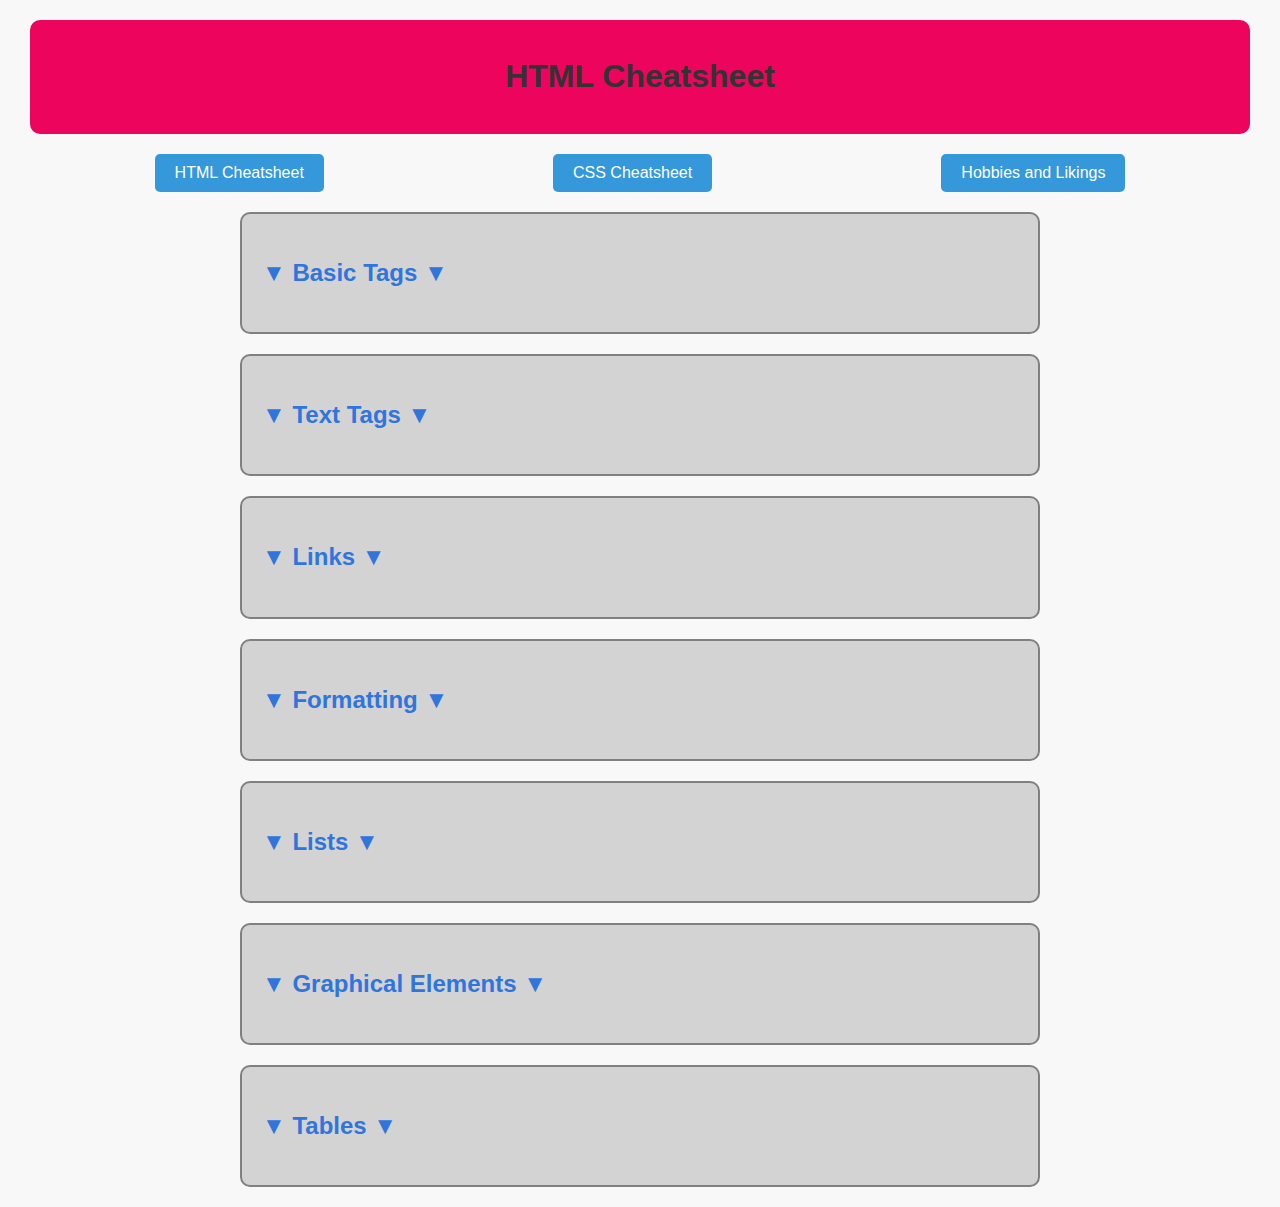
<file: index.html>
<!DOCTYPE html>
<html lang="en">

<head>
    <meta charset="UTF-8">
    <meta name="viewport" content="width=device-width, initial-scale=1.0">
    <title>HTML Cheatsheet</title>
    <link rel="stylesheet" href="styles.css">
    <script src="script.js"></script>
</head>

    <body>
        <header>
            <h1>HTML Cheatsheet</h1>
        </header>
        <div class="toolbar">
            <button onclick="showHTML()">HTML Cheatsheet</button>
            <button onclick="showCSS()">CSS Cheatsheet</button>
            <button onclick="showMypage()">Hobbies and Likings</button>
        </div>
            <main>
<!--Basic Tab----------------------------------------------------------------->
                <section class="code-section" id="basic-tags">
                    <h2 onclick="toggleSection('basic-tags')">▼ Basic Tags ▼</h2>
                    <div class="code-explanation">
                        <code>&lt;html&gt; &lt;/html&gt;</code>
                        <p>This is the root element of an HTML page.</p><br>
                    </div>
                    
                    
                    <div class="code-explanation">
                            <code>
                                &lt;head&gt; &lt;/head&gt;
                            </code>
                        
                        <p>Sets off the title and other information that isn't displayed.</p>
                        <br>
                    </div>

                    <div class="code-explanation">
                        
                            <code>
                                &lt;body&gt; &lt;/body&gt;
                            </code>
                        
                        <p>Sets off the visible portion of the document.</p>
                    <br>
                    </div>

                    <div class="code-explanation">
                        
                            <code>
                                &lt;title&gt; &lt;/title&gt;
                            </code>
                        
                        <p>Puts the name of the document in the title bar. When bookmarking pages, this is what is bookmarked.</p>
                        <br>
                    </div>
                </section>

<!--Text Tab--------------------------------------------------------------------------->
                <section class="code-section" id="text-tags">
                    <h2 onclick="toggleSection('text-tags')">▼ Text Tags ▼</h2>
                    <div class="code-explanation">
                    <code>
                        &lt;pre&gt; &lt;/pre&gt;
                    </code>
                    <p>Creates preformatted text.</p><br>
                    </div>
                    <div class="code-explanation">
                    <code>
                        &lt;h1&gt; &lt;/h1&gt; &lt;h6&gt; &lt;/h6&gt;
                    </code>
                    <p>Creates headlines. <code>&lt;h1&gt;</code> is the largest, and <code>&lt;h6&gt;</code> is the smallest.</p>
                    <br>
                    </div>
                    <div class="code-explanation">
                    <code>
                        &lt;b&gt; &lt;/b&gt; (use &lt;strong&gt; instead)
                    </code>
                    <p>Creates bold text. It's recommended to use <code>&lt;strong&gt;</code> instead for semantic meaning.</p><br>
                    </div>
                    <div class="code-explanation">
                    <code>
                        &lt;i&gt; &lt;/i&gt; (use &lt;em&gt; instead)
                    </code>
                    <p>Creates italicized text. It's recommended to use <code>&lt;em&gt;</code> instead for semantic meaning.</p><br>
                    </div>
                    <div class="code-explanation">
                    <code>
                        &lt;tt&gt; &lt;/tt&gt;
                    </code>
                    <p>Creates typewriter-style text.</p><br>
                    </div>
                    <div class="code-explanation">
                    <code>
                        &lt;code&gt; &lt;/code&gt;
                    </code>
                    <p>Used to define source code, usually monospace.</p><br>
                    </div>
                    <div class="code-explanation">
                    <code>
                        &lt;cite&gt; &lt;/cite&gt;
                    </code>
                    <p>Creates a citation, usually processed in italics.</p><br>
                    </div>
                    <div class="code-explanation">
                    <code>
                        &lt;address&gt; &lt;/address&gt;
                    </code>
                    <p>Creates an address section, usually processed in italics.</p><br>
                    </div>
                    <div class="code-explanation">
                    <code>
                        &lt;em&gt; &lt;/em&gt; (use &lt;i&gt; instead)
                    </code>
                    <p>Emphasizes a word, usually processed in italics. It's recommended to use <code>&lt;i&gt;</code> instead for semantic meaning.</p><br>
                    </div>

                    <div class="code-explanation">
                    <code>
                        &lt;strong&gt; &lt;/strong&gt; (use &lt;b&gt; instead)
                    </code>
                    <p>Emphasizes a word, usually processed in bold. It's recommended to use <code>&lt;b&gt;</code> instead for semantic meaning.</p><br>
                    </div>

                    <div class="code-explanation">
                    <code>
                        &lt;font size=?&gt; &lt;/font&gt; (should use CSS instead)
                        &lt;font color=?&gt; &lt;/font&gt; (should use CSS instead)
                        &lt;font face=?&gt; &lt;/font&gt; (should use CSS instead)
                    </code>
                    <p>These tags set the size, color, and face of the font. It's recommended to use CSS instead for styling.</p><br>
                    </div>

                </section>
<!--Links Tab----------------------------------------------------------------->
                <section class="code-section" id="Links">
                    <h2 onclick="toggleSection('Links')">▼ Links ▼</h2>
                    <div class="code-explanation">
                        <code>
                            &lt;a href="URL"&gt;clickable text&lt;/a&gt;
                        </code>
                    <p>Creates a hyperlink to a Uniform Resource Locator (URL).</p><br>
                    </div>

                    <div class="code-explanation">
                        <code>
                            &lt;a href="mailto:EMAIL_ADDRESS"&gt;clickable text&lt;/a&gt;
                        </code>
                    <p>Creates a hyperlink to an email address.</p><br>
                    </div>

                    <div class="code-explanation">
                        <code>
                            &lt;a name="NAME"&gt;
                        </code>
                    <p>Creates a target location within a document.</p><br>
                    </div>

                    <div class="code-explanation">
                        <code>
                            &lt;a href="#NAME"&gt;clickable text&lt;/a&gt;
                        </code>
                    <p>Creates a link to that target location.</p><br>
                    </div>
                </section>
            
<!--Formatting Tab------------------------------------------------------------------------------>
                <section class="code-section" id="Formatting">
                    <h2 onclick="toggleSection('Formatting')">▼ Formatting ▼</h2>
                    <div class="code-explanation">
                        <code>
                            &lt;p&gt; &lt;/p&gt;
                        </code>
                    <p>Creates a new paragraph.</p><br>
                    </div>

                    <div class="code-explanation">
                        <code>
                            &lt;br&gt;
                        </code>
                    <p>Inserts a line break (carriage return).</p><br>
                    </div>

                    <div class="code-explanation">
                        <code>
                            &lt;blockquote&gt; &lt;/blockquote&gt;
                        </code>
                    <p>Puts content in a quote, indents text from both sides.</p><br>
                    </div>

                    <div class="code-explanation">
                        <code>
                            &lt;div&gt; &lt;/div&gt;
                        </code>
                    <p>Used to format block content with CSS.</p><br>
                    </div>

                    <div class="code-explanation">
                        <code>
                            &lt;span&gt; &lt;/span&gt;
                        </code>
                    <p>Used to format inline content with CSS.</p><br>
                    </div>
                </section>
            
<!--Lists Tab------------------------------------------------------------------->
                <section class="code-section" id="list">
                    <h2 onclick="toggleSection('list')">▼ Lists ▼</h2>
                    <div class="code-explanation">
                        <code>
                            &lt;ul&gt; &lt;/ul&gt;
                        </code>
                    <p>Creates an unordered list.</p><br>
                    </div>

                    <div class="code-explanation">
                        <code>
                            &lt;ol start=?&gt; &lt;/ol&gt;
                        </code>
                    <p>Creates an ordered list. Use <code>start=xx</code> where <code>xx</code> is a counting number to specify the starting number.</p><br>
                    </div>

                    <div class="code-explanation">
                        <code>
                            &lt;li&gt; &lt;/li&gt;
                        </code>
                    <p>Encompasses each list item.</p><br>
                    </div>

                    <div class="code-explanation">
                        <code>
                            &lt;dl&gt; &lt;/dl&gt;
                        </code>
                    <p>Creates a definition list.</p><br>
                    </div>

                    <div class="code-explanation">
                        <code>
                            &lt;dt&gt;
                        </code>
                    <p>Precedes each definition term.</p><br>
                    </div>

                    <div class="code-explanation">
                        <code>
                            &lt;dd&gt;
                        </code>
                    <p>Precedes each definition.</p><br>
                    </div>
                </section>

<!--Graphical Tab--------------------------------------------------------------------->
                <section class="code-section" id="Graphical">
                    <h2 onclick="toggleSection('Graphical')">▼ Graphical Elements ▼</h2>
                    <div class="code-explanation">
                        <code>
                            &lt;hr&gt;
                        </code>
                    <p>Inserts a horizontal rule.</p><br>
                    </div>

                    <div class="code-explanation">
                        <code>
                            &lt;hr size=?&gt;
                        </code>
                    <p>Sets the size (height) of the horizontal rule.</p><br>
                    </div>

                    <div class="code-explanation">
                        <code>
                            &lt;hr width=?&gt;
                        </code>
                    <p>Sets the width of the rule (as a % or absolute pixel length).</p><br>
                    </div>

                    <div class="code-explanation">
                        <code>
                            &lt;hr noshade&gt;
                        </code>
                    <p>Creates a horizontal rule without a shadow.</p><br>
                    </div>

                    <div class="code-explanation">
                        <code>
                            &lt;img src="URL" /&gt;
                        </code>
                    <p>Adds an image; it is a separate file located at the URL.</p><br>
                    </div>

                    <div class="code-explanation">
                        <code>
                            &lt;img src="URL" align=?&gt;
                        </code>
                    <p>Aligns the image left/right/center/bottom/top/middle (use CSS).</p><br>
                    </div>

                    <div class="code-explanation">
                        <code>
                            &lt;img src="URL" border=?&gt;
                        </code>
                    <p>Sets the size of the border surrounding the image (use CSS).</p><br>
                    </div>

                    <div class="code-explanation">
                        <code>
                            &lt;img src="URL" height=?&gt;
                        </code>
                    <p>Sets the height of the image, in pixels.</p><br>
                    </div>

                    <div class="code-explanation">
                        <code>
                            &lt;img src="URL" width=?&gt;
                        </code>
                    <p>Sets the width of the image, in pixels.</p><br>
                    </div>

                    <div class="code-explanation">
                        <code>
                            &lt;img src="URL" alt=?&gt;
                        </code>
                    <p>Sets the alternate text for browsers that can't process images (required by the ADA).</p><br>
                    </div>
                </section>
            
<!--Tables Tab--------------------------------------------------------->
                <section class="code-section" id="Tables">
                    <h2 onclick="toggleSection('Tables')">▼ Tables ▼</h2>
                    <div class="code-explanation">
                        <code>
                            &lt;table&gt; &lt;/table&gt;
                        </code>
                    <p>Creates a table.</p><br>
                    </div>

                    <div class="code-explanation">
                        <code>
                            &lt;tr&gt; &lt;/tr&gt;
                        </code>
                    <p>Sets off each row in a table.</p><br>
                    </div>

                    <div class="code-explanation">
                        <code>
                            &lt;td&gt; &lt;/td&gt;
                        </code>
                    <p>Sets off each cell in a row.</p><br>
                    </div>

                    <div class="code-explanation">
                        <code>
                            &lt;th&gt; &lt;/th&gt;
                        </code>
                    <p>Sets off the table header (a normal cell with bold, centered text).</p><br>
                    </div>
                </section>
            </main>

            


    </body>

</html>
</file>
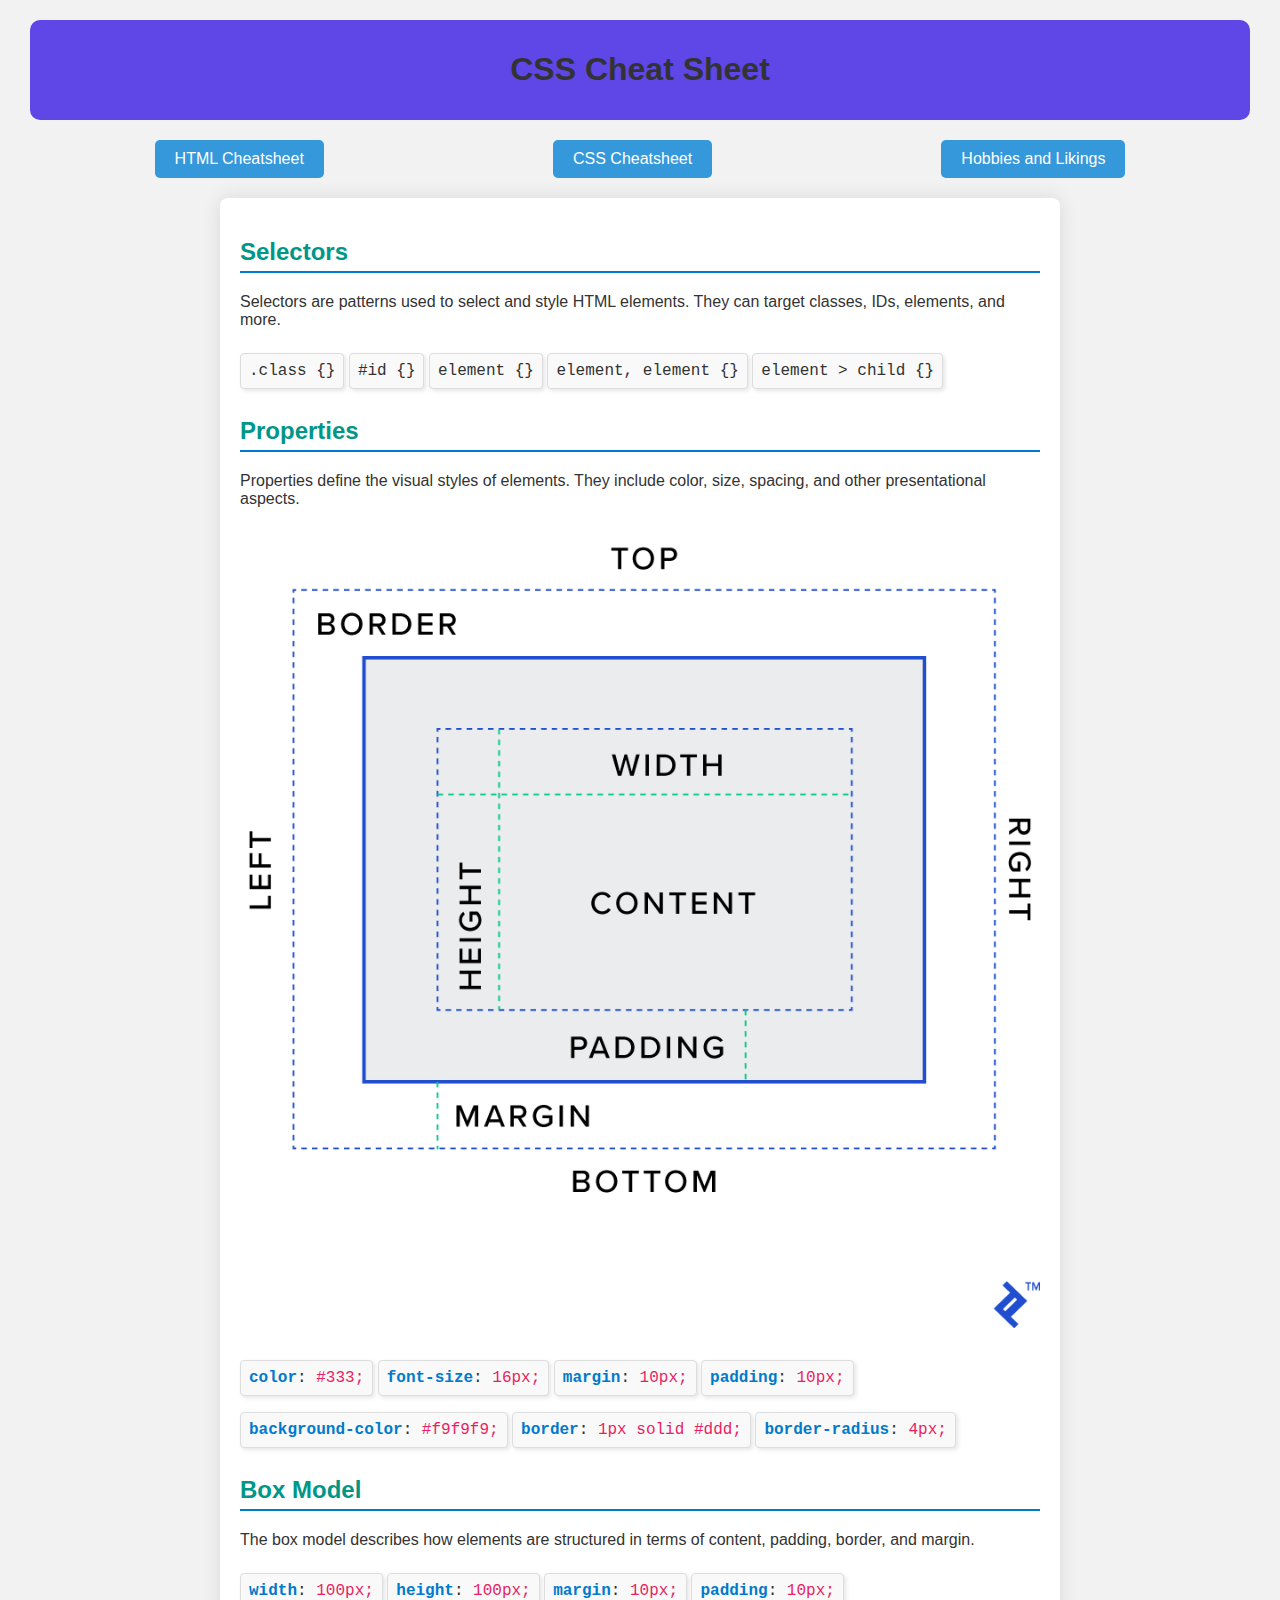
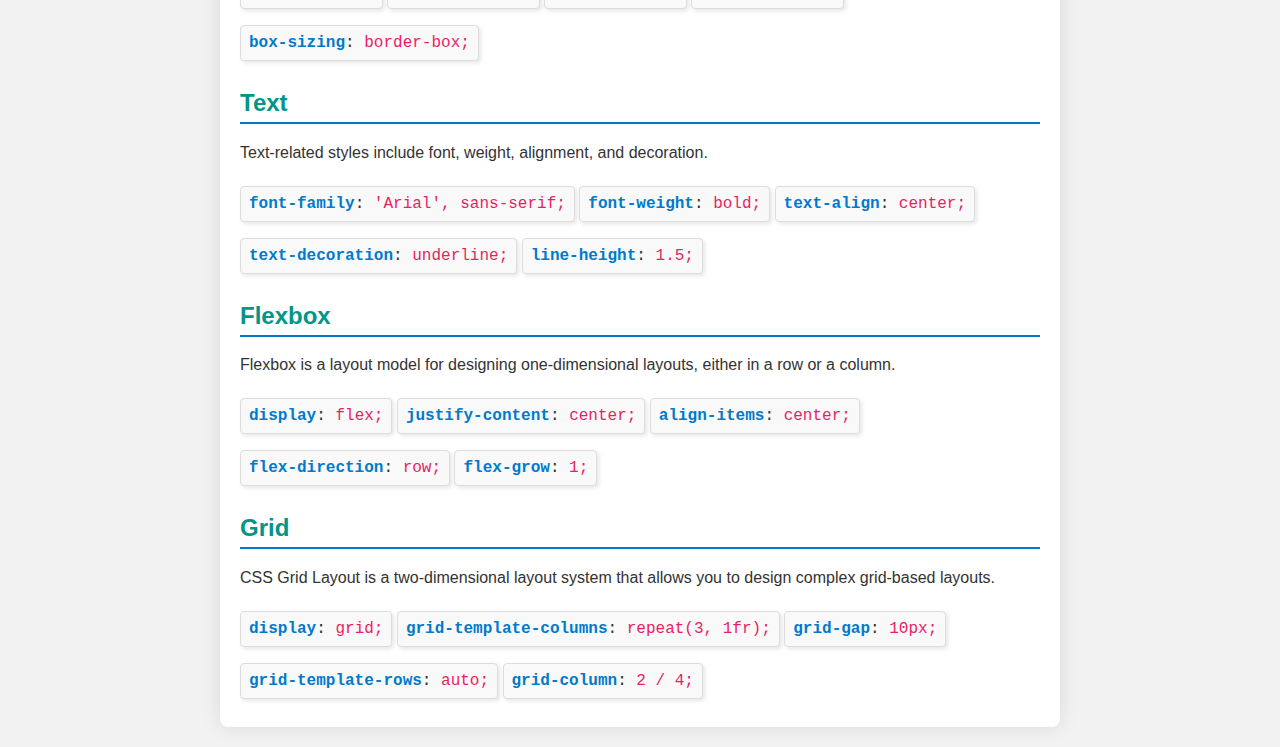
<file: css-cheatsheet.html>
<!DOCTYPE html>
<html lang="en">
<head>
    <meta charset="UTF-8">
    <meta name="viewport" content="width=device-width, initial-scale=1.0">
    <title>CSS Cheat Sheet</title>
    <link rel="stylesheet" href="stylesCss.css">
    <script src="scriptCss.js"></script>
</head>
<body>

    <header>
        <h1>CSS Cheat Sheet</h1>
    </header>

    <div class="toolbar">
        <button onclick="showHTML()">HTML Cheatsheet</button>
        <button onclick="showCSS()">CSS Cheatsheet</button>
        <button onclick="showMypage()">Hobbies and Likings</button>
    </div>

    <div class="container">

        
        <h2>Selectors</h2>
        <p>Selectors are patterns used to select and style HTML elements. They can target classes, IDs, elements, and more.</p>
        <code>.class {}</code>
        <code>#id {}</code>
        <code>element {}</code>
        <code>element, element {}</code>
        <code>element > child {}</code>

        <h2>Properties</h2>
        <p>Properties define the visual styles of elements. They include color, size, spacing, and other presentational aspects.</p>
        <div class="image-container">
            <img src="resources/properties.png" alt="CSS Properties" class="responsive-image">
        </div>
        <code><span class="property">color</span>: <span class="value">#333;</span></code>
        <code><span class="property">font-size</span>: <span class="value">16px;</span></code>
        <code><span class="property">margin</span>: <span class="value">10px;</span></code>
        <code><span class="property">padding</span>: <span class="value">10px;</span></code>
        <code><span class="property">background-color</span>: <span class="value">#f9f9f9;</span></code>
        <code><span class="property">border</span>: <span class="value">1px solid #ddd;</span></code>
        <code><span class="property">border-radius</span>: <span class="value">4px;</span></code>

        <h2>Box Model</h2>
        <p>The box model describes how elements are structured in terms of content, padding, border, and margin.</p>
        <code><span class="property">width</span>: <span class="value">100px;</span></code>
        <code><span class="property">height</span>: <span class="value">100px;</span></code>
        <code><span class="property">margin</span>: <span class="value">10px;</span></code>
        <code><span class="property">padding</span>: <span class="value">10px;</span></code>
        <code><span class="property">box-sizing</span>: <span class="value">border-box;</span></code>

        <h2>Text</h2>
        <p>Text-related styles include font, weight, alignment, and decoration.</p>
        <code><span class="property">font-family</span>: <span class="value">'Arial', sans-serif;</span></code>
        <code><span class="property">font-weight</span>: <span class="value">bold;</span></code>
        <code><span class="property">text-align</span>: <span class="value">center;</span></code>
        <code><span class="property">text-decoration</span>: <span class="value">underline;</span></code>
        <code><span class="property">line-height</span>: <span class="value">1.5;</span></code>

        <h2>Flexbox</h2>
        <p>Flexbox is a layout model for designing one-dimensional layouts, either in a row or a column.</p>
        <code><span class="property">display</span>: <span class="value">flex;</span></code>
        <code><span class="property">justify-content</span>: <span class="value">center;</span></code>
        <code><span class="property">align-items</span>: <span class="value">center;</span></code>
        <code><span class="property">flex-direction</span>: <span class="value">row;</span></code>
        <code><span class="property">flex-grow</span>: <span class="value">1;</span></code>

        <h2>Grid</h2>
        <p>CSS Grid Layout is a two-dimensional layout system that allows you to design complex grid-based layouts.</p>
        <code><span class="property">display</span>: <span class="value">grid;</span></code>
        <code><span class="property">grid-template-columns</span>: <span class="value">repeat(3, 1fr);</span></code>
        <code><span class="property">grid-gap</span>: <span class="value">10px;</span></code>
        <code><span class="property">grid-template-rows</span>: <span class="value">auto;</span></code>
        <code><span class="property">grid-column</span>: <span class="value">2 / 4;</span></code>

    </div>

    
</body>
</html>
</file>
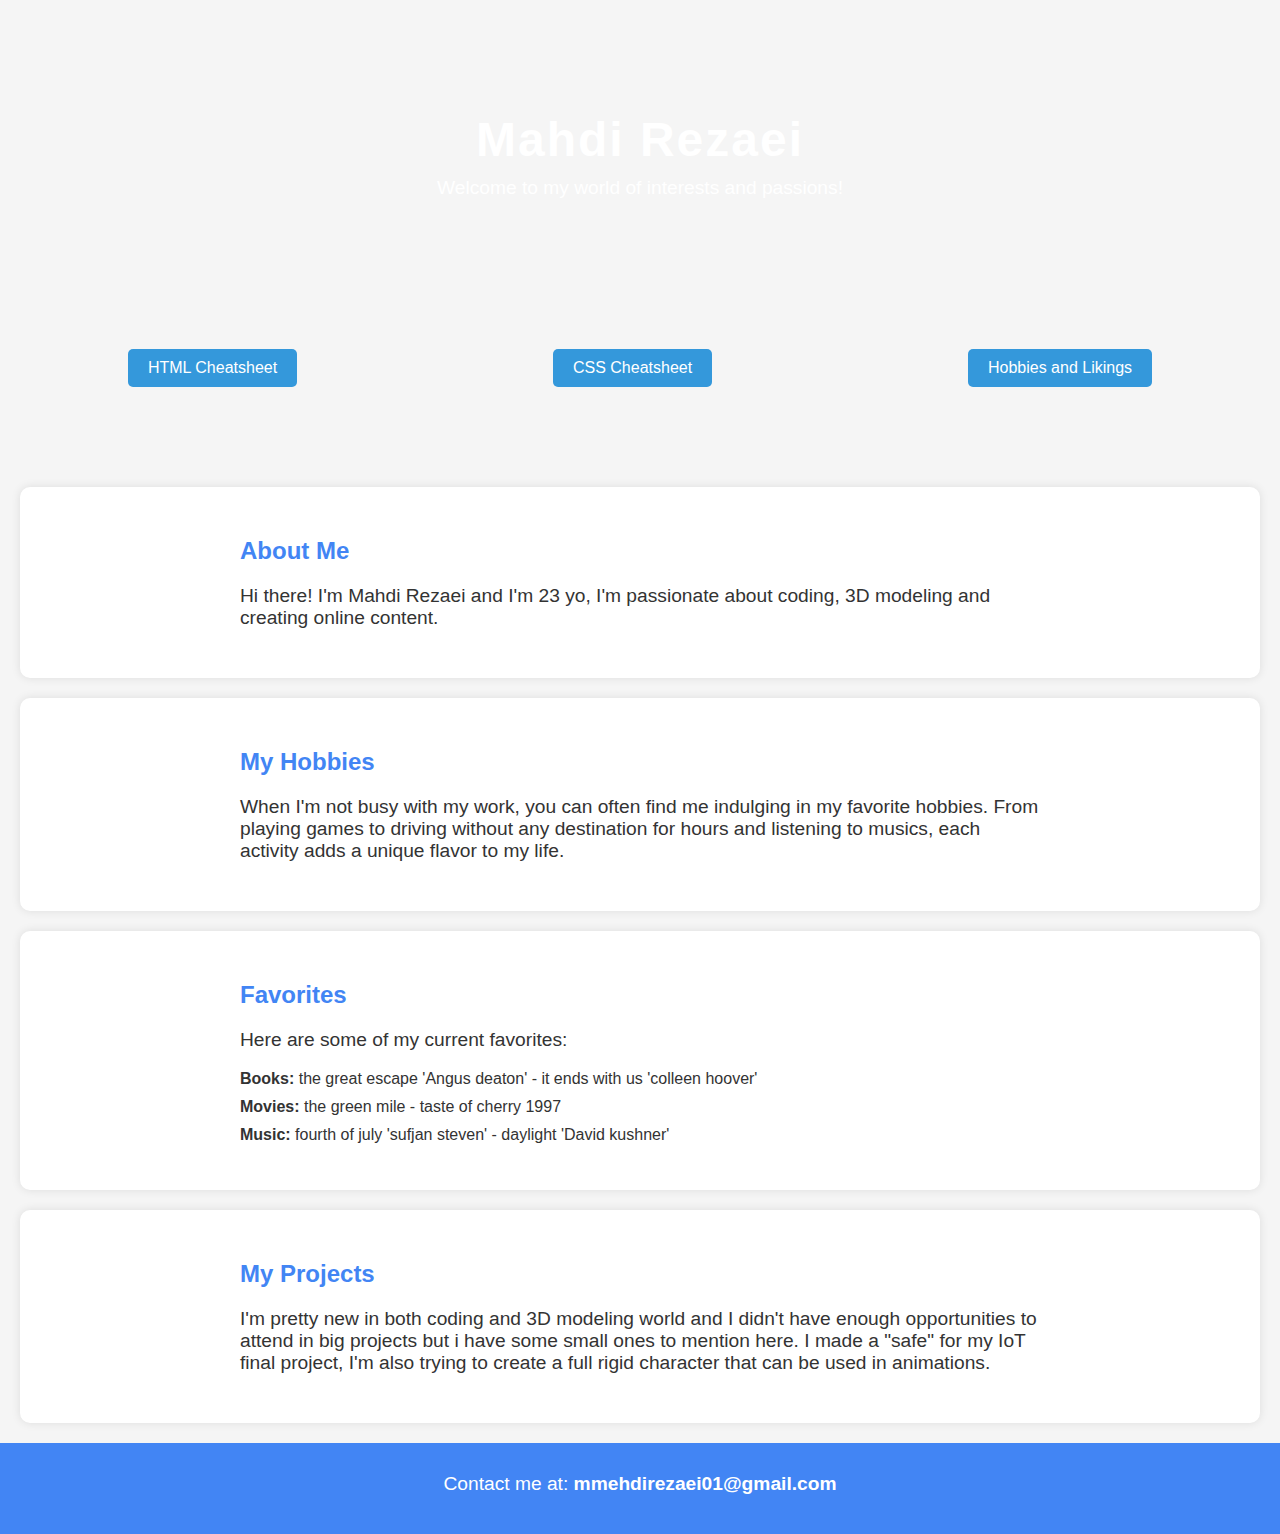
<file: myPage.html>
<!DOCTYPE html>
<html lang="en">
<head>
    <meta charset="UTF-8">
    <meta name="viewport" content="width=device-width, initial-scale=1.0">
    <title>Mahdi Rezaei - Hobbies and Likings</title>
    <link rel="stylesheet" href="mypage.css">
    <script src="mypage.js"></script>
</head>
<body>

    <header>
        <div class="header-content">
            <h1>Mahdi Rezaei</h1>
            <p>Welcome to my world of interests and passions!</p>
        </div>
        <div class="toolbar">
            <button onclick="showHTML()">HTML Cheatsheet</button>
            <button onclick="showCSS()">CSS Cheatsheet</button>
            <button onclick="showMypage()">Hobbies and Likings</button>
        </div>
    </header>

    

    <section>
        <div class="section-content">
            <h2>About Me</h2>
            <p>Hi there! I'm Mahdi Rezaei and I'm 23 yo, I'm passionate about coding, 3D modeling and creating online content.</p>
        </div>
    </section>

    <section>
        <div class="section-content">
            <h2>My Hobbies</h2>
            <p>When I'm not busy with my work, you can often find me indulging in my favorite hobbies. From playing games to driving without any destination for hours and listening to musics, each activity adds a unique flavor to my life.</p>
        </div>
    </section>

    <section>
        <div class="section-content">
            <h2>Favorites</h2>
            <p>Here are some of my current favorites:</p>
            <ul>
                <li><strong>Books:</strong> the great escape 'Angus deaton' - it ends with us 'colleen hoover'</li>
                <li><strong>Movies:</strong> the green mile - taste of cherry 1997</li>
                <li><strong>Music:</strong> fourth of july 'sufjan steven' - daylight 'David kushner'</li>
            </ul>
        </div>
    </section>

    <section>
        <div class="section-content">
            <h2>My Projects</h2>
            <p>I'm pretty new in both coding and 3D modeling world and I didn't have enough opportunities to attend in big projects but i have some small ones to mention here. I made a "safe" for my IoT final project,
                I'm also trying to create a full rigid character that can be used in animations.
            </p>
        </div>
    </section>

    <footer>
        <div class="footer-content">
            <p>Contact me at: <a href="mailto:mmehdirezaei01@gmail.com">mmehdirezaei01@gmail.com</a></p>
        </div>
    </footer>

</body>
</html>
</file>
<file: styles.css>
body {
    font-family: Arial, sans-serif;
    line-height: 1.6;
    margin: 20px;
    background-color: #f8f8f8;
    color: #333;
}

header {
    background-color: #ec045d;
    color: #fff;
    padding: 10px;
    border-radius: 10px;
    text-align: center;
    margin: 10px;
}

main {
    max-width: 800px;
    margin: 0 auto;
}

h1{
    color: #333;
}
h2 {
    cursor: pointer;
    color: rgb(48, 117, 219);
}

code {
    background-color: #f4f4f4;
    padding: 2px 5px;
    border-radius: 3px;
    font-family: Monaco, monospace;
}

p {
    margin-bottom: 20px;
}

.explanation {
    font-style: italic;
    color: #555;
}

.toggle-button {
    cursor: pointer;
    color: #007bff;
    display: block;
    margin-top: 5px;
}

.code-section {
    border: 2px solid gray;
    padding: 20px;
    border-radius: 10px;
    margin-bottom: 20px;
    background-color: #d3d3d3;
}

.toolbar {
    display: flex;
    justify-content: space-around;
    margin: 20px;
}

.toolbar button {
    padding: 10px 20px;
    font-size: 16px;
    background-color: #3498db;
    color: #fff;
    border: none;
    border-radius: 5px;
    cursor: pointer;
}

.toolbar button:hover {
    background-color: #2980b9;
}
</file>
<file: stylesCss.css>
body {
    font-family: 'Segoe UI', Tahoma, Geneva, Verdana, sans-serif;
    background-color: #f2f2f2;
    color: #333;
    margin: 20px;
}

header {
    background-color: #5e46e7;
    color: #fff;
    padding: 10px;
    border-radius: 10px;
    text-align: center;
    margin: 10px;
}

h1 {
    color: #333;
    text-align: center;
}

h2 {
    color: #009688;
    margin-top: 20px;
    border-bottom: 2px solid #007acc;
    padding-bottom: 5px;
}

code {
    font-family: 'Courier New', monospace;
    background-color: #f9f9f9;
    padding: 8px;
    border: 1px solid #ddd;
    border-radius: 4px;
    display: inline-block;
    margin: 8px 0;
    box-shadow: 2px 2px 4px rgba(0, 0, 0, 0.1);
}

.property {
    font-weight: bold;
    color: #007acc;
}

.value {
    color: #e91e63;
}

.comment {
    color: #888;
}

.container {
    max-width: 800px;
    margin: 0 auto;
    background-color: #fff;
    box-shadow: 0 0 20px rgba(0, 0, 0, 0.1);
    padding: 20px;
    border-radius: 8px;
}


.image-container {
    text-align: center;
    margin: 20px 0;
}

.responsive-image {
    max-width: 100%;
    height: auto;
}

.toolbar {
    display: flex;
    justify-content: space-around;
    margin: 20px;
}

.toolbar button {
    padding: 10px 20px;
    font-size: 16px;
    background-color: #3498db;
    color: #fff;
    border: none;
    border-radius: 5px;
    cursor: pointer;
}

.toolbar button:hover {
    background-color: #2980b9;
}
</file>
<file: mypage.css>
body {
    font-family: 'Segoe UI', Tahoma, Geneva, Verdana, sans-serif;
    margin: 0;
    padding: 0;
    background-color: #f5f5f5;
    color: #333;
}

header {
    position: relative;
    text-align: center;
    padding: 80px 0;
    background: url('https://images.pexels.com/photos/2606532/pexels-photo-2606532.jpeg?cs=srgb&dl=pexels-tom-fisk-2606532.jpg&fm=jpg') center/cover no-repeat;
    color: #fff;
}

.header-overlay {
    position: absolute;
    top: 0;
    left: 0;
    width: 100%;
    height: 100%;
    background: rgba(0, 0, 0, 0.5);
}

.header-content {
    max-width: 800px;
    margin: 0 auto;
    position: relative;
    z-index: 1;
}

.toolbar {
    display: flex;
    justify-content: space-around;
    margin-top: 150px;
}

.toolbar button {
    padding: 10px 20px;
    font-size: 16px;
    background-color: #3498db;
    color: #fff;
    border: none;
    border-radius: 5px;
    cursor: pointer;
}

.toolbar button:hover {
    background-color: #2980b9;
}

h1 {
    font-size: 3em;
    margin-bottom: 10px;
    letter-spacing: 2px;
}

p {
    font-size: 1.2em;
    margin-top: 10px;
}

section {
    background-color: #fff;
    box-shadow: 0 0 10px rgba(0, 0, 0, 0.1);
    margin: 20px;
    padding: 30px;
    border-radius: 10px;
}

.section-content {
    max-width: 800px;
    margin: 0 auto;
}

h2 {
    color: #4285f4;
}

ul {
    list-style: none;
    padding: 0;
}

li {
    margin-bottom: 10px;
}

footer {
    text-align: center;
    padding: 20px 0;
    background-color: #4285f4;
    color: #fff;
}

.footer-content {
    max-width: 800px;
    margin: 0 auto;
}

a {
    color: #fff;
    text-decoration: none;
    font-weight: bold;
}

a:hover {
    text-decoration: underline;
}
</file>
